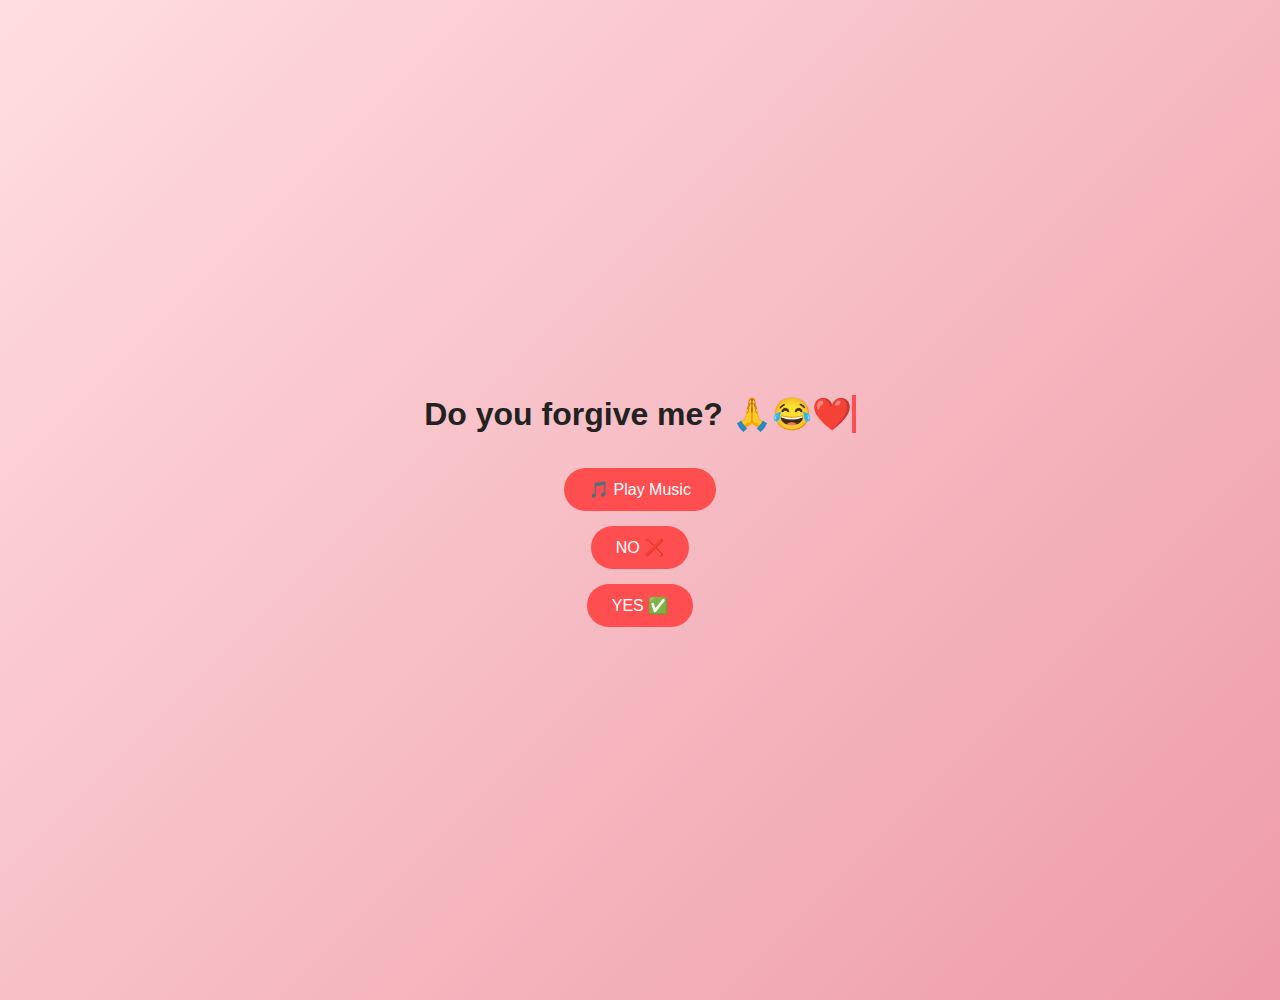
<file: page3.html>
<!DOCTYPE html>
<html lang="en">
<head>
  <meta charset="UTF-8">
  <title>Forgive Me?</title>
  <style>
    /* ===== Body & Container ===== */
    body {
      margin: 0;
      font-family: 'Comic Sans MS', cursive, sans-serif;
      background: linear-gradient(135deg, #ffdde1, #ee9ca7);
      color: #222;
      text-align: center;
      overflow-x: hidden;
    }

    .container {
      display: flex;
      flex-direction: column;
      justify-content: center;
      align-items: center;
      min-height: 100vh;
      padding: 50px;
      position: relative;
    }

    /* ===== Typewriter Heading ===== */
    .typewriter {
      overflow: hidden;
      border-right: .15em solid #ff4e50;
      white-space: nowrap;
      animation: typing 3s steps(30, end), blink 0.75s step-end infinite;
      font-size: 2em;
      margin-bottom: 20px;
    }
    @keyframes typing { from { width: 0 } to { width: 100% } }
    @keyframes blink { 50% { border-color: transparent; } }

    /* ===== Buttons ===== */
    .no-btn, .next-btn, #music-btn {
      padding: 12px 25px;
      background: #ff4e50;
      color: #fff;
      border: none;
      border-radius: 25px;
      cursor: pointer;
      font-size: 16px;
      margin: 15px 10px 0 10px;
      transition: 0.3s;
      text-decoration: none;
      display: inline-block;
    }
    .no-btn:hover, .next-btn:hover, #music-btn:hover {
      background: #fc913a;
      transform: scale(1.1);
    }
    .no-btn { position: relative; }

    /* ===== Pop-up messages ===== */
    .popup-message {
      position: fixed;
      left: 50%;
      bottom: 20px;
      transform: translateX(-50%);
      background: #fff;
      color: #222;
      padding: 15px 25px;
      border-radius: 25px;
      box-shadow: 0 4px 12px rgba(0,0,0,0.3);
      animation: slideUp 0.6s ease forwards;
      font-size: 16px;
      max-width: 90%;
      z-index: 100;
    }
    @keyframes slideUp {
      0% { transform: translateX(-50%) translateY(100px); opacity: 0; }
      100% { transform: translateX(-50%) translateY(0); opacity: 1; }
    }

    /* ===== Confetti ===== */
    .confetti {
      position: fixed;
      width: 10px;
      height: 10px;
      z-index: 200;
    }

  </style>
</head>
<body>
  <div class="container">
    <!-- Typewriter Heading -->
    <h1 class="typewriter">Do you forgive me? 🙏😂❤️</h1>

    <!-- Music Button -->
    <button id="music-btn" onclick="toggleMusic()">🎵 Play Music</button>

    <!-- NO / YES Buttons -->
    <button class="no-btn" onclick="runawayAndPop(this)">NO ❌</button>
    <a href="page4.html" class="next-btn" onclick="launchConfetti()">YES ✅</a>

    <!-- Audio -->
    <audio id="birthdaySong" loop preload="auto">
      <source src="assets/song.mp3" type="audio/mpeg">
    </audio>
  </div>

  <script>
    // ===== Music toggle =====
    let isPlaying = false;
    function toggleMusic() {
      let song = document.getElementById("birthdaySong");
      let btn = document.getElementById("music-btn");
      if (!isPlaying) {
        song.play().catch(err => console.log(err));
        btn.textContent = "🔇 Pause Music";
        isPlaying = true;
      } else {
        song.pause();
        btn.textContent = "🎵 Play Music";
        isPlaying = false;
      }
    }

    // ===== Pop-up messages =====
    const messages = [
      "Maaf kr bhii do yrr 😅",
      "Itna toh Ambani bhi bhav kahta 😜",
      "Abe yaar, forgive me na! 😂",
      "Dil se sorry, thoda Bollywood style 🤏🎬",
      "Arre bhai, ek baar maaf kr de yrr 😎"
    ];
    let msgIndex = 0;

    // ===== Runaway + Pop-up + Vibration =====
    function runawayAndPop(button) {
      // Move button randomly
      const x = Math.random() * (window.innerWidth - button.offsetWidth);
      const y = Math.random() * (window.innerHeight - button.offsetHeight);
      button.style.position = 'absolute';
      button.style.left = x + 'px';
      button.style.top = y + 'px';

      // Mobile vibration
      if (navigator.vibrate) navigator.vibrate(100);

      // Pop-up message
      const popup = document.createElement("div");
      popup.className = "popup-message";
      popup.textContent = messages[msgIndex];
      document.body.appendChild(popup);

      // Remove popup after 2 seconds
      setTimeout(() => popup.remove(), 2000);

      // Next message
      msgIndex = (msgIndex + 1) % messages.length;
    }

    // ===== Confetti =====
    function launchConfetti() {
      const colors = ['#ff0','#0f0','#0ff','#f0f','#f00'];
      for (let i=0; i<30; i++) {
        let conf = document.createElement("div");
        conf.className = "confetti";
        conf.style.background = colors[Math.floor(Math.random()*colors.length)];
        conf.style.left = Math.random()*window.innerWidth+"px";
        conf.style.top = "-20px";
        conf.style.opacity = Math.random();
        conf.style.transform = `rotate(${Math.random()*360}deg)`;
        document.body.appendChild(conf);

        let fall = conf.animate([
          { transform: `translateY(0px)` },
          { transform: `translateY(${window.innerHeight + 100}px)` }
        ], { duration: 2000 + Math.random()*2000, iterations:1 });

        fall.onfinish = () => conf.remove();
      }
    }
  </script>
</body>
</html>
</file>
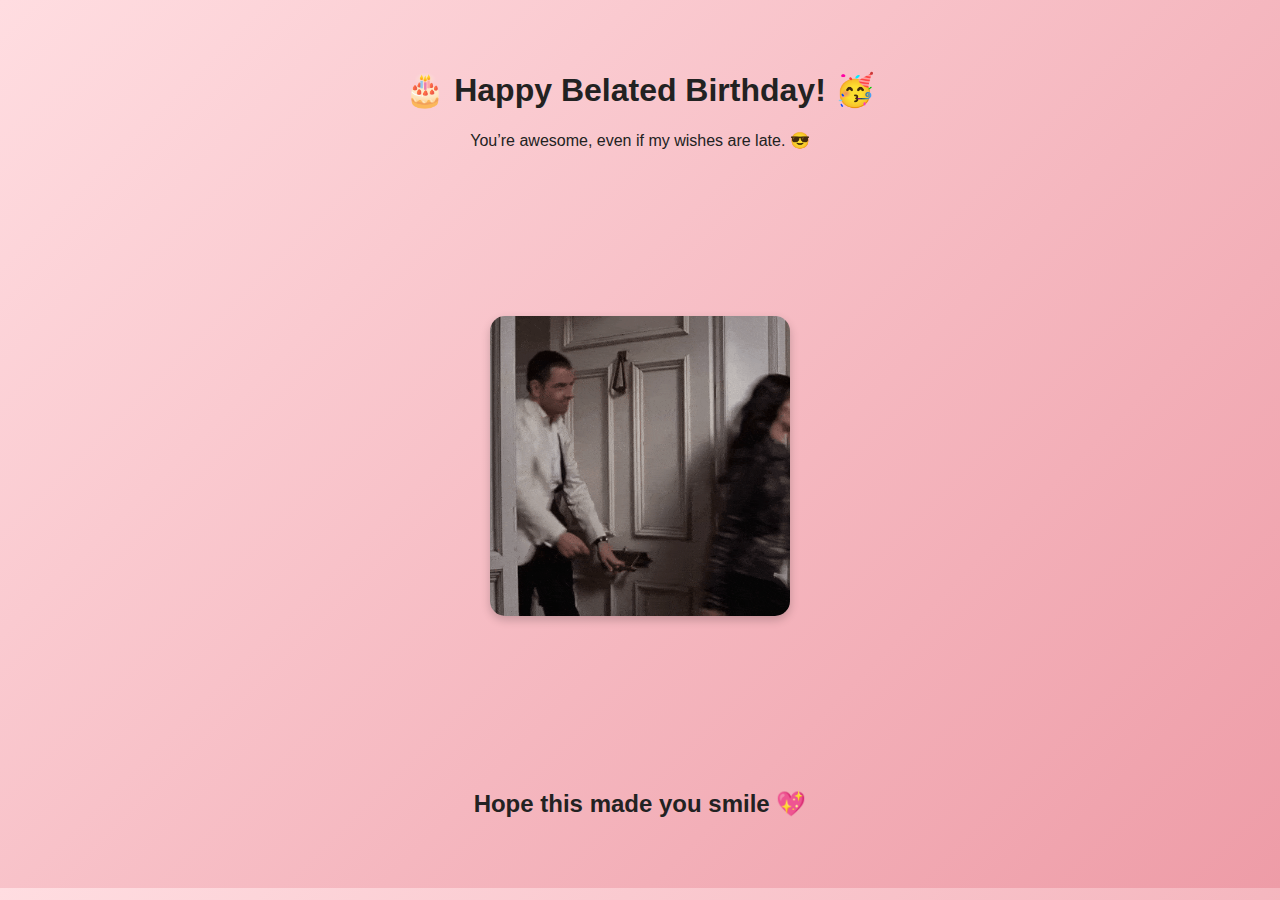
<file: page7.html>
<!DOCTYPE html>
<html lang="en">
<head>
  <meta charset="UTF-8">
  <title>The End</title>
  <link rel="stylesheet" href="style.css">
</head>
<body>
  <div class="container">
    <h1>🎂 Happy Belated Birthday! 🥳</h1>
    <p>You’re awesome, even if my wishes are late. 😎</p>
    <img src="assets/meme1.gif" alt="Funny ending meme">
    <h2>Hope this made you smile 💖</h2>
  </div>
</body>
</html>
</file>
<file: style.css>
body {
  margin: 0;
  font-family: 'Comic Sans MS', cursive, sans-serif;
  background: linear-gradient(135deg, #ffdde1, #ee9ca7);
  color: #222;
  text-align: center;
  overflow-x: hidden;
}

.container {
  padding: 50px;
}

h1, h2 {
  animation: fadeIn 2s ease-in-out;
}

img {
  max-width: 300px;
  margin: 150px;
  border-radius: 15px;
  box-shadow: 0 4px 10px rgba(0,0,0,0.2);
}

.next-btn {
  display: inline-block;
  margin-top: 30px;
  padding: 15px 30px;
  background: #ff4e50;
  color: #fff;
  font-size: 18px;
  border-radius: 30px;
  text-decoration: none;
  transition: 0.3s;
}
.next-btn:hover {
  background: #fc913a;
  transform: scale(1.1);
}

/* Animations */
@keyframes fadeIn {
  from { opacity: 0; transform: translateY(30px); }
  to { opacity: 1; transform: translateY(0); }
}

.shake {
  animation: shake 0.5s infinite;
}
@keyframes shake {
  0% { transform: translate(1px, 1px) rotate(0deg); }
  20% { transform: translate(-1px, -2px) rotate(-1deg); }
  40% { transform: translate(-3px, 0px) rotate(1deg); }
  60% { transform: translate(3px, 2px) rotate(0deg); }
  80% { transform: translate(1px, -1px) rotate(1deg); }
  100% { transform: translate(-1px, 2px) rotate(-1deg); }
}

.balloon {
  width: 100px;
  animation: float 6s ease-in-out infinite;
}
@keyframes float {
  0% { transform: translateY(100vh); }
  100% { transform: translateY(-120vh); }
}

.meme {
  width: 80%;       /* scale video */
  max-width: 500px; /* prevent it from being too big */
  height: auto;
  display: block;
  margin: 20px auto; /* center horizontally */
  border-radius: 15px;
}

.meme {
  width: 80%;       /* scale width like the GIF */
  max-width: 500px; /* same maximum width */
  height: auto;     /* keep aspect ratio */
  display: block;   /* block element */
  margin: 20px auto; /* center horizontally and add vertical spacing */
  border-radius: 15px;
}
</file>
